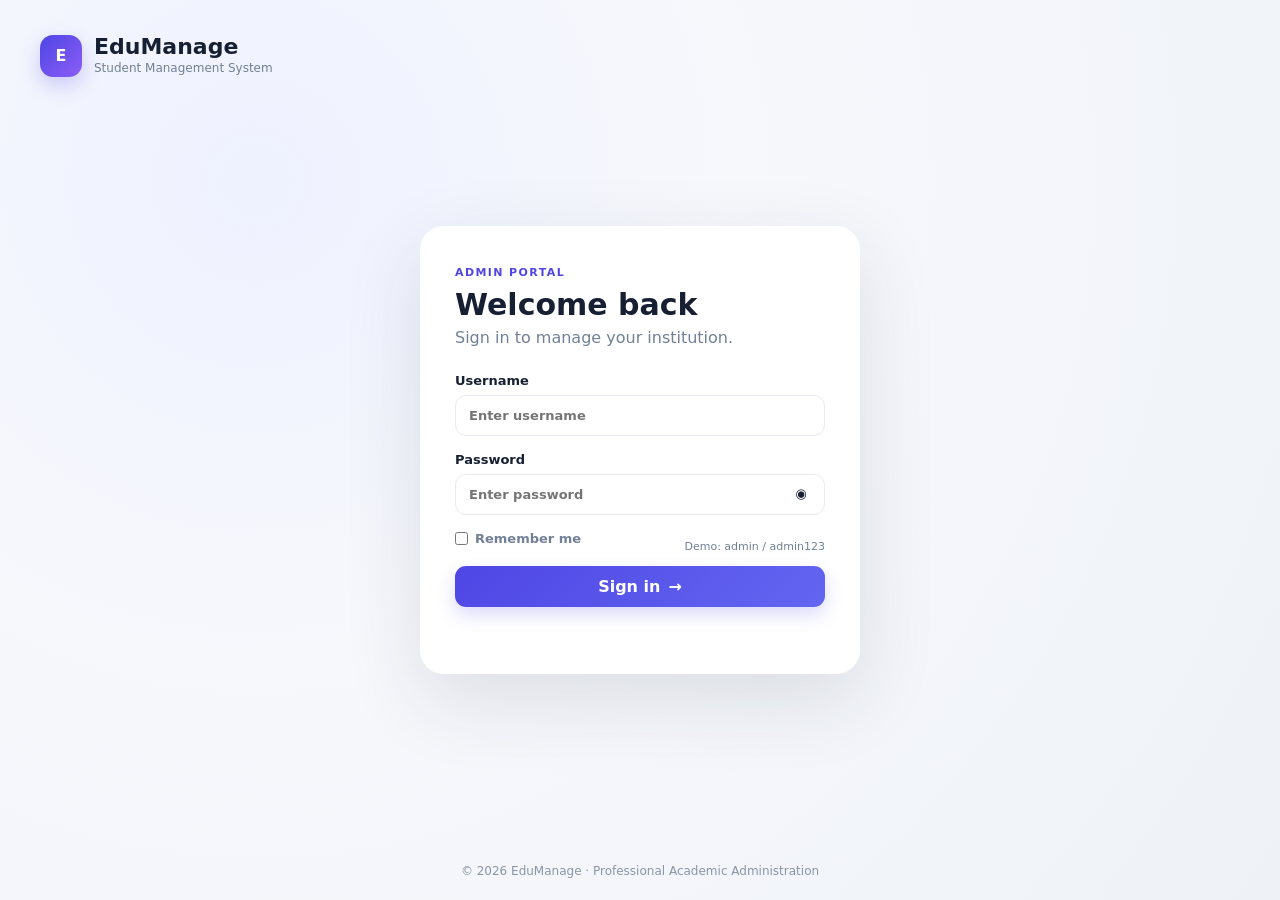
<file: index.html>
<!DOCTYPE html>
<html lang="en">
<head>
  <meta charset="UTF-8">
  <meta name="viewport" content="width=device-width, initial-scale=1.0">
  <title>EduManage | Student Management System</title>
  <link rel="stylesheet" href="style.css">
</head>
<body>
  <div id="loginScreen" class="login-screen">
    <div class="login-brand">
      <div class="brand-mark">E</div>
      <div>
        <h1>EduManage</h1>
        <p>Student Management System</p>
      </div>
    </div>
    <div class="login-card">
      <div class="login-heading">
        <span class="eyebrow">ADMIN PORTAL</span>
        <h2>Welcome back</h2>
        <p>Sign in to manage your institution.</p>
      </div>
      <form id="loginForm">
        <label>Username
          <input id="username" type="text" placeholder="Enter username" required autocomplete="username">
        </label>
        <label>Password
          <div class="password-wrap">
            <input id="password" type="password" placeholder="Enter password" required autocomplete="current-password">
            <button type="button" id="togglePassword" class="icon-btn" aria-label="Show password">◉</button>
          </div>
        </label>
        <div class="login-row">
          <label class="check"><input id="rememberMe" type="checkbox"> Remember me</label>
          <span class="demo-hint">Demo: admin / admin123</span>
        </div>
        <button class="btn btn-primary btn-block" type="submit">Sign in <span>→</span></button>
        <div id="loginError" class="form-error"></div>
      </form>
    </div>
    <div class="login-footer">© 2026 EduManage · Professional Academic Administration</div>
  </div>

  <div id="app" class="app hidden">
    <aside class="sidebar" id="sidebar">
      <div class="brand">
        <div class="brand-mark">E</div>
        <div><strong>EduManage</strong><small>Student System</small></div>
      </div>
      <nav class="nav">
        <button class="nav-item active" data-section="dashboard"><span>⌂</span>Dashboard</button>
        <button class="nav-item" data-section="students"><span>♙</span>Students</button>
        <button class="nav-item" data-section="attendance"><span>✓</span>Attendance</button>
        <button class="nav-item" data-section="marks"><span>▤</span>Marks & Results</button>
        <button class="nav-item" data-section="courses"><span>▦</span>Courses</button>
        <button class="nav-item" data-section="fees"><span>₹</span>Fees</button>
        <button class="nav-item" data-section="reports"><span>▥</span>Reports</button>
        <button class="nav-item" data-section="settings"><span>⚙</span>Settings</button>
      </nav>
      <div class="sidebar-bottom">
        <div class="help-card"><strong>Need help?</strong><p>Use the quick actions or open Settings.</p></div>
        <button class="nav-item logout" id="logoutBtn"><span>↪</span>Logout</button>
      </div>
    </aside>

    <div class="mobile-overlay" id="mobileOverlay"></div>
    <main class="main">
      <header class="topbar">
        <div class="top-left">
          <button id="menuBtn" class="icon-btn menu-btn">☰</button>
          <div><div class="breadcrumb">Admin / <strong id="pageTitle">Dashboard</strong></div></div>
        </div>
        <div class="top-actions">
          <div class="global-search"><span>⌕</span><input id="globalSearch" placeholder="Search students..."></div>
          <button class="icon-btn notification-btn" id="notificationBtn">🔔<i></i></button>
          <div class="profile-mini"><div class="avatar">AD</div><div><strong>Admin</strong><small>Administrator</small></div></div>
        </div>
      </header>

      <div class="content">
        <section id="dashboard" class="section active"></section>
        <section id="students" class="section"></section>
        <section id="attendance" class="section"></section>
        <section id="marks" class="section"></section>
        <section id="courses" class="section"></section>
        <section id="fees" class="section"></section>
        <section id="reports" class="section"></section>
        <section id="settings" class="section"></section>
      </div>
    </main>
  </div>

  <div id="modalRoot"></div>
  <div id="toastRoot" class="toast-root"></div>
  <script src="script.js"></script>
</body>
</html>
</file>
<file: style.css>
:root{
  --primary:#4f46e5;--primary-2:#6366f1;--primary-soft:#eef2ff;--ink:#172033;--muted:#718096;
  --bg:#f6f7fb;--card:#fff;--line:#e7eaf0;--success:#16a34a;--success-soft:#eaf8ef;
  --warning:#d97706;--warning-soft:#fff7e8;--danger:#dc2626;--danger-soft:#fff0f0;
  --sidebar:#111827;--sidebar-muted:#9ca3af;--shadow:0 10px 30px rgba(31,41,55,.06);
}
*{box-sizing:border-box}body{margin:0;font-family:Inter,ui-sans-serif,system-ui,-apple-system,BlinkMacSystemFont,"Segoe UI",sans-serif;color:var(--ink);background:var(--bg)}
button,input,select,textarea{font:inherit}button{cursor:pointer}.hidden{display:none!important}
.login-screen{min-height:100vh;display:grid;place-items:center;padding:32px;background:radial-gradient(circle at 20% 20%,#eef2ff 0,#f7f8fc 38%,#eef2f7 100%);position:relative}
.login-card{width:min(440px,100%);background:rgba(255,255,255,.96);border:1px solid rgba(255,255,255,.7);border-radius:24px;padding:34px;box-shadow:0 25px 80px rgba(31,41,55,.12)}
.login-brand{position:absolute;top:34px;left:40px;display:flex;gap:12px;align-items:center}.login-brand h1{margin:0;font-size:22px}.login-brand p{margin:2px 0;color:var(--muted);font-size:12px}
.brand-mark{width:42px;height:42px;border-radius:13px;display:grid;place-items:center;color:#fff;background:linear-gradient(135deg,var(--primary),#8b5cf6);font-weight:800;box-shadow:0 8px 20px rgba(79,70,229,.25)}
.login-heading{margin-bottom:26px}.eyebrow{font-size:11px;letter-spacing:1.4px;color:var(--primary);font-weight:800}.login-heading h2{font-size:30px;margin:7px 0 6px}.login-heading p{color:var(--muted);margin:0}
label{display:block;font-size:13px;font-weight:700;margin-bottom:16px}input,select,textarea{width:100%;border:1px solid var(--line);background:#fff;border-radius:11px;padding:12px 13px;outline:none;color:var(--ink);margin-top:7px;transition:.2s}
input:focus,select:focus,textarea:focus{border-color:#a5b4fc;box-shadow:0 0 0 3px #eef2ff}.password-wrap{position:relative}.password-wrap input{padding-right:44px}.password-wrap .icon-btn{position:absolute;right:5px;top:7px;border:0;background:transparent}
.login-row{display:flex;align-items:center;justify-content:space-between;gap:10px}.check{display:flex;align-items:center;gap:7px;font-weight:600;color:var(--muted)}.check input{width:auto;margin:0}.demo-hint{font-size:11px;color:var(--muted)}
.btn{border:0;border-radius:11px;padding:11px 15px;font-weight:750;transition:.2s;display:inline-flex;align-items:center;justify-content:center;gap:8px}.btn:hover{transform:translateY(-1px)}.btn-primary{color:#fff;background:linear-gradient(135deg,var(--primary),var(--primary-2));box-shadow:0 8px 18px rgba(79,70,229,.2)}.btn-secondary{background:#f2f4f8;color:var(--ink)}.btn-danger{background:var(--danger-soft);color:var(--danger)}.btn-success{background:var(--success-soft);color:var(--success)}.btn-block{width:100%;margin-top:4px}.form-error{color:var(--danger);font-size:12px;min-height:20px;margin-top:12px}.login-footer{position:absolute;bottom:22px;color:#8b95a5;font-size:12px}
.app{display:flex;min-height:100vh}.sidebar{width:250px;background:var(--sidebar);color:#fff;padding:22px 15px;display:flex;flex-direction:column;position:fixed;inset:0 auto 0 0;z-index:30}.brand{display:flex;gap:11px;align-items:center;padding:2px 9px 28px}.brand strong{display:block;font-size:16px}.brand small{display:block;color:var(--sidebar-muted);font-size:10px;margin-top:2px}.nav{display:flex;flex-direction:column;gap:5px}.nav-item{width:100%;border:0;background:transparent;color:var(--sidebar-muted);padding:12px 12px;border-radius:11px;text-align:left;display:flex;align-items:center;gap:12px;font-weight:650;font-size:13px}.nav-item span{width:20px;text-align:center;font-size:17px}.nav-item:hover{background:#1f2937;color:#fff}.nav-item.active{background:linear-gradient(90deg,#312e81,#4338ca);color:#fff;box-shadow:inset 3px 0 #a5b4fc}.sidebar-bottom{margin-top:auto}.help-card{background:#1f2937;border:1px solid #2b3545;border-radius:14px;padding:13px;margin:8px 4px 12px}.help-card strong{font-size:12px}.help-card p{font-size:10px;line-height:1.5;color:var(--sidebar-muted);margin:5px 0}.logout{color:#fca5a5}
.main{margin-left:250px;min-width:0;flex:1}.topbar{height:74px;background:rgba(255,255,255,.92);backdrop-filter:blur(12px);border-bottom:1px solid var(--line);display:flex;align-items:center;justify-content:space-between;padding:0 30px;position:sticky;top:0;z-index:20}.top-left{display:flex;align-items:center;gap:12px}.breadcrumb{font-size:12px;color:var(--muted)}.breadcrumb strong{color:var(--ink)}.top-actions{display:flex;align-items:center;gap:14px}.global-search{width:220px;background:#f6f7fa;border:1px solid #edf0f4;border-radius:10px;display:flex;align-items:center;padding:0 10px}.global-search span{color:#9aa3b2}.global-search input{border:0;background:transparent;margin:0;padding:9px;box-shadow:none}.icon-btn{width:38px;height:38px;border:1px solid var(--line);background:#fff;border-radius:10px;color:var(--ink);display:grid;place-items:center}.notification-btn{position:relative}.notification-btn i{position:absolute;width:7px;height:7px;background:#ef4444;border:2px solid #fff;border-radius:50%;top:8px;right:8px}.profile-mini{display:flex;gap:9px;align-items:center}.profile-mini strong{font-size:12px;display:block}.profile-mini small{font-size:10px;color:var(--muted)}.avatar{width:36px;height:36px;border-radius:11px;background:var(--primary-soft);color:var(--primary);display:grid;place-items:center;font-weight:800;font-size:11px}.menu-btn{display:none}
.content{padding:28px;max-width:1600px;margin:auto}.section{display:none;animation:fade .25s ease}.section.active{display:block}@keyframes fade{from{opacity:0;transform:translateY(4px)}to{opacity:1;transform:none}}
.page-head{display:flex;justify-content:space-between;align-items:flex-end;gap:15px;margin-bottom:22px}.page-head h1{margin:0;font-size:25px;letter-spacing:-.5px}.page-head p{margin:5px 0 0;color:var(--muted);font-size:12px}.head-actions{display:flex;gap:9px;flex-wrap:wrap}
.stat-grid{display:grid;grid-template-columns:repeat(4,1fr);gap:15px;margin-bottom:20px}.stat-card{background:var(--card);border:1px solid var(--line);border-radius:15px;padding:18px;box-shadow:var(--shadow);min-width:0}.stat-top{display:flex;justify-content:space-between;align-items:center}.stat-label{font-size:11px;color:var(--muted);font-weight:700}.stat-icon{width:35px;height:35px;border-radius:10px;background:var(--primary-soft);color:var(--primary);display:grid;place-items:center}.stat-value{font-size:26px;font-weight:800;margin:13px 0 4px}.stat-foot{font-size:10px;color:var(--muted)}.up{color:var(--success);font-weight:700}
.grid-2{display:grid;grid-template-columns:1.3fr 1fr;gap:16px;margin-bottom:16px}.card{background:var(--card);border:1px solid var(--line);border-radius:15px;box-shadow:var(--shadow);overflow:hidden}.card-pad{padding:18px}.card-head{padding:17px 18px;border-bottom:1px solid var(--line);display:flex;justify-content:space-between;align-items:center;gap:10px}.card-head h3{margin:0;font-size:14px}.card-head p{margin:4px 0 0;font-size:10px;color:var(--muted)}
.chart-wrap{height:245px;padding:15px 18px 10px}.chart-wrap canvas{width:100%;height:100%}.bar-chart{height:245px;padding:18px;display:flex;align-items:flex-end;gap:13px}.bar{flex:1;background:linear-gradient(180deg,#818cf8,#4f46e5);border-radius:7px 7px 2px 2px;position:relative;min-height:20px}.bar span{position:absolute;top:-18px;left:50%;transform:translateX(-50%);font-size:9px;color:var(--muted)}.bar label{position:absolute;bottom:-21px;left:50%;transform:translateX(-50%);font-size:9px;color:var(--muted);margin:0}
.table-wrap{overflow:auto}.data-table{width:100%;border-collapse:collapse;min-width:700px}.data-table th{text-align:left;font-size:10px;text-transform:uppercase;letter-spacing:.5px;color:#8993a3;background:#fafbfc}.data-table th,.data-table td{padding:12px 14px;border-bottom:1px solid #edf0f4}.data-table td{font-size:12px}.data-table tr:hover td{background:#fbfcff}.student-cell{display:flex;align-items:center;gap:9px}.student-avatar{width:32px;height:32px;border-radius:9px;background:#eef2ff;color:#4f46e5;display:grid;place-items:center;font-size:10px;font-weight:800}.muted{color:var(--muted)}.badge{display:inline-flex;padding:5px 8px;border-radius:999px;font-size:9px;font-weight:800}.badge.success{background:var(--success-soft);color:var(--success)}.badge.warning{background:var(--warning-soft);color:var(--warning)}.badge.danger{background:var(--danger-soft);color:var(--danger)}.badge.info{background:var(--primary-soft);color:var(--primary)}
.actions{display:flex;gap:5px}.mini-btn{border:1px solid var(--line);background:#fff;border-radius:8px;padding:6px 8px;font-size:10px}.mini-btn:hover{background:#f5f7fb}
.toolbar{background:#fff;border:1px solid var(--line);border-radius:13px;padding:12px;display:flex;gap:9px;align-items:center;flex-wrap:wrap;margin-bottom:15px}.toolbar .search{flex:1;min-width:200px}.toolbar input,.toolbar select{margin:0;padding:9px 11px}.toolbar .btn{padding:9px 12px}
.pagination{display:flex;justify-content:flex-end;gap:5px;padding:13px}.page-btn{border:1px solid var(--line);background:#fff;border-radius:8px;padding:6px 9px;font-size:10px}.page-btn.active{background:var(--primary);color:#fff;border-color:var(--primary)}
.form-grid{display:grid;grid-template-columns:repeat(2,1fr);gap:0 15px}.full{grid-column:1/-1}.form-actions{display:flex;justify-content:flex-end;gap:9px;margin-top:10px}.required{color:var(--danger)}
.empty{padding:50px;text-align:center;color:var(--muted)}.empty strong{display:block;color:var(--ink);margin-bottom:5px}
.profile-hero{display:flex;align-items:center;gap:15px;padding:20px}.profile-avatar{width:70px;height:70px;border-radius:18px;background:linear-gradient(135deg,#c7d2fe,#818cf8);color:#312e81;display:grid;place-items:center;font-weight:900;font-size:20px}.profile-hero h2{margin:0 0 4px}.profile-hero p{margin:0;color:var(--muted);font-size:12px}.info-grid{display:grid;grid-template-columns:repeat(3,1fr);gap:10px;padding:0 20px 20px}.info-box{background:#f8f9fc;border-radius:10px;padding:11px}.info-box span{font-size:9px;color:var(--muted);display:block}.info-box strong{font-size:12px;display:block;margin-top:4px}
.tabs{display:flex;gap:3px;border-bottom:1px solid var(--line);padding:0 18px}.tab{border:0;background:transparent;padding:11px 12px;font-size:11px;font-weight:700;color:var(--muted);border-bottom:2px solid transparent}.tab.active{color:var(--primary);border-color:var(--primary)}
.report-grid{display:grid;grid-template-columns:repeat(2,1fr);gap:15px}.report-card{padding:20px}.report-card h3{margin:0 0 6px}.report-card p{font-size:11px;color:var(--muted);line-height:1.5}.setting-row{display:flex;align-items:center;justify-content:space-between;gap:15px;padding:16px 0;border-bottom:1px solid var(--line)}.setting-row:last-child{border-bottom:0}.setting-row strong{font-size:12px}.setting-row p{font-size:10px;color:var(--muted);margin:4px 0 0}.switch{position:relative;width:42px;height:23px}.switch input{opacity:0;width:0;height:0}.slider{position:absolute;inset:0;background:#d1d5db;border-radius:99px;cursor:pointer}.slider:before{content:"";position:absolute;width:17px;height:17px;left:3px;top:3px;background:white;border-radius:50%;transition:.2s}.switch input:checked+.slider{background:var(--primary)}.switch input:checked+.slider:before{transform:translateX(19px)}
.modal-backdrop{position:fixed;inset:0;background:rgba(15,23,42,.45);backdrop-filter:blur(3px);display:grid;place-items:center;padding:18px;z-index:60}.modal{background:#fff;border-radius:18px;width:min(720px,100%);max-height:90vh;overflow:auto;box-shadow:0 30px 100px rgba(15,23,42,.25)}.modal.small{width:min(440px,100%)}.modal-head{display:flex;justify-content:space-between;align-items:center;padding:18px 20px;border-bottom:1px solid var(--line)}.modal-head h3{margin:0;font-size:16px}.modal-body{padding:20px}
.toast-root{position:fixed;right:20px;bottom:20px;z-index:100;display:flex;flex-direction:column;gap:8px}.toast{background:#111827;color:#fff;border-radius:11px;padding:12px 15px;box-shadow:0 12px 35px rgba(0,0,0,.18);font-size:12px;animation:slide .25s ease}.toast.success{border-left:3px solid #22c55e}.toast.error{border-left:3px solid #ef4444}@keyframes slide{from{opacity:0;transform:translateY(10px)}to{opacity:1;transform:none}}
body.dark{--bg:#0b1020;--card:#121827;--ink:#f3f4f6;--muted:#9ca3af;--line:#253047}.dark input,.dark select,.dark textarea{background:#111827;color:#fff}.dark .topbar,.dark .toolbar,.dark .mini-btn,.dark .icon-btn,.dark .page-btn{background:#121827}.dark .data-table th{background:#101522}.dark .data-table tr:hover td{background:#151c2c}.dark .info-box{background:#101522}
.mobile-overlay{display:none}
@media(max-width:1100px){.stat-grid{grid-template-columns:repeat(2,1fr)}.grid-2{grid-template-columns:1fr}.global-search{display:none}.report-grid{grid-template-columns:1fr}}
@media(max-width:800px){.sidebar{transform:translateX(-100%);transition:.25s}.sidebar.open{transform:none}.main{margin-left:0}.menu-btn{display:grid}.mobile-overlay{position:fixed;inset:0;background:rgba(0,0,0,.35);z-index:25}.mobile-overlay.show{display:block}.topbar{padding:0 16px}.profile-mini div:last-child{display:none}.content{padding:18px}.page-head{align-items:flex-start;flex-direction:column}.form-grid{grid-template-columns:1fr}.full{grid-column:auto}.info-grid{grid-template-columns:1fr 1fr}}
@media(max-width:520px){.login-brand{position:static;margin-bottom:25px}.login-screen{display:flex;flex-direction:column;justify-content:center}.login-footer{position:static;margin-top:18px;text-align:center}.login-card{padding:24px}.stat-grid{grid-template-columns:1fr}.stat-value{font-size:23px}.top-actions{gap:7px}.content{padding:14px}.head-actions{width:100%}.head-actions .btn{flex:1}.info-grid{grid-template-columns:1fr}.login-row{align-items:flex-start;flex-direction:column}}
</file>
